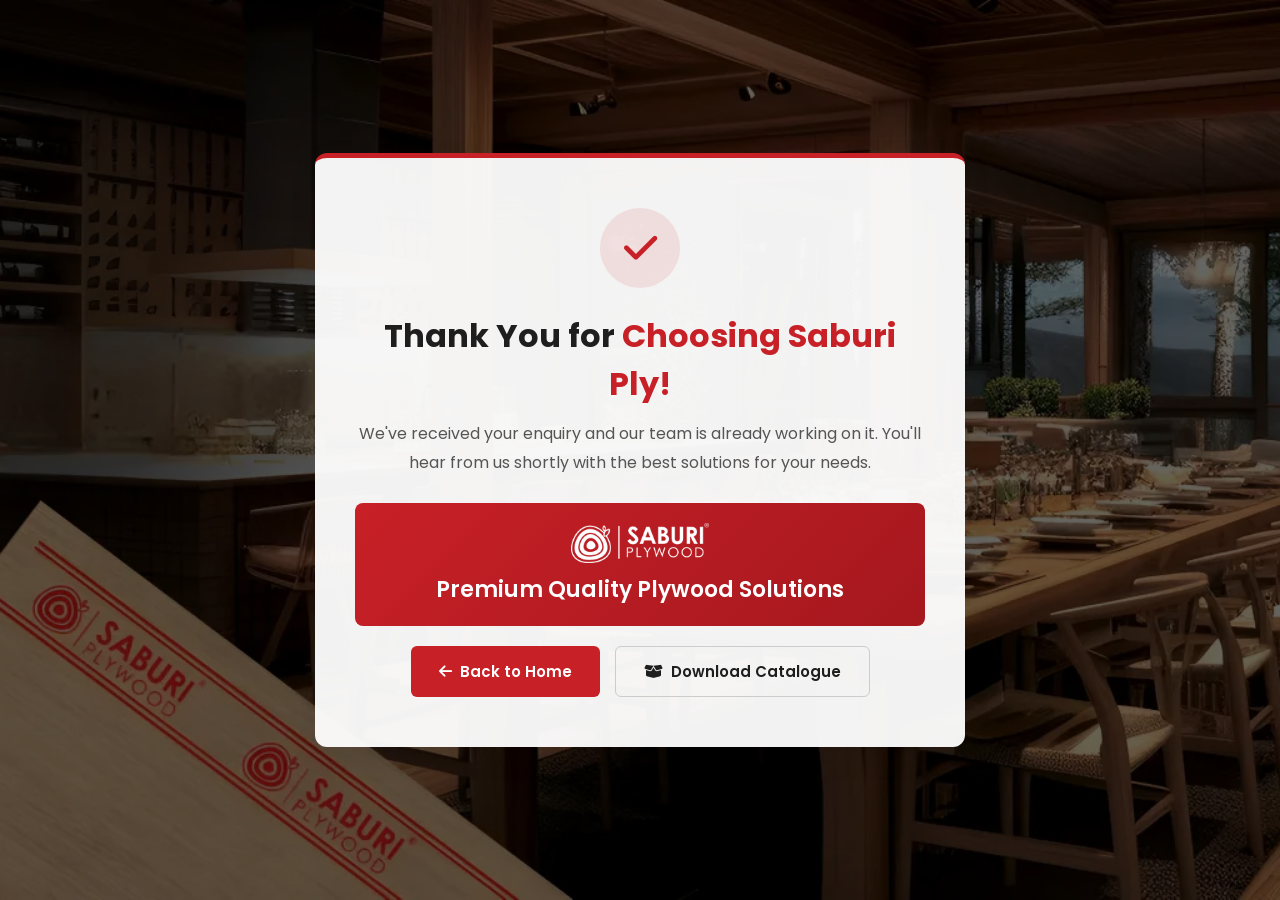
<file: thank-you.html>
<!DOCTYPE html>
<html lang="en">
<head>
  <meta charset="UTF-8" />
  <meta name="viewport" content="width=device-width, initial-scale=1.0" />
  <title>Thank You - Saburi Ply</title>
  <!-- Google Fonts -->
  <link rel="preconnect" href="https://fonts.googleapis.com" />
  <link rel="preconnect" href="https://fonts.gstatic.com" crossorigin />
  <link href="https://fonts.googleapis.com/css2?family=Poppins:wght@400;500;600;700&display=swap" rel="stylesheet" />
  <!-- Font Awesome for Icons -->
  <link rel="stylesheet" href="https://cdnjs.cloudflare.com/ajax/libs/font-awesome/6.5.1/css/all.min.css" />

  <style>
    :root {
      --primary-red: #c82027;
      --dark-red: #a5181e;
      --text-dark: #1e1e1e;
      --text-muted: #555555;
      --bg-light: #f9f9f9;
      --border-color: #e5e5e5;
    }

    * {
      margin: 0;
      padding: 0;
      box-sizing: border-box;
      font-family: "Poppins", sans-serif;
    }

    body {
      background: url('assets/img/main-hero-banner.webp') no-repeat center center fixed;
      background-size: cover;
      color: var(--text-dark);
      display: flex;
      flex-direction: column;
      min-height: 100vh;
      position: relative;
    }

    body::before {
      content: '';
      position: absolute;
      top: 0;
      left: 0;
      width: 100%;
      height: 100%;
      background-color: rgba(0, 0, 0, 0.6);
      z-index: -1;
    }

    /* Header */
    header {
      background-color: #ffffff;
      padding: 16px 5%;
      box-shadow: 0 2px 10px rgba(0, 0, 0, 0.06);
      display: flex;
      justify-content: space-between;
      align-items: center;
      position: sticky;
      top: 0;
      z-index: 100;
    }

    .logo {
      display: flex;
      align-items: center;
      text-decoration: none;
      gap: 10px;
    }

    .logo-icon {
      width: 40px;
      height: 40px;
      border-radius: 50%;
      border: 3px solid var(--primary-red);
      display: flex;
      align-items: center;
      justify-content: center;
      color: var(--primary-red);
      font-weight: 700;
      font-size: 18px;
    }

    .logo-text {
      display: flex;
      flex-direction: column;
      border-left: 2px solid var(--primary-red);
      padding-left: 10px;
    }

    .logo-text span:first-child {
      color: var(--primary-red);
      font-size: 20px;
      font-weight: 700;
      line-height: 1.1;
      letter-spacing: 0.5px;
    }

    .logo-text span:last-child {
      color: var(--text-dark);
      font-size: 11px;
      font-weight: 600;
      letter-spacing: 1.5px;
    }

    .header-phone {
      display: flex;
      align-items: center;
      gap: 8px;
      background-color: var(--primary-red);
      color: #ffffff;
      text-decoration: none;
      padding: 10px 18px;
      border-radius: 6px;
      font-size: 14px;
      font-weight: 500;
      transition: background 0.3s ease;
    }

    .header-phone:hover {
      background-color: var(--dark-red);
    }

    /* Main Thank You Section */
    main {
      flex: 1;
      display: flex;
      align-items: center;
      justify-content: center;
      padding: 60px 20px;
    }

    .thank-you-card {
      background: rgba(255, 255, 255, 0.95);
      max-width: 650px;
      width: 100%;
      padding: 50px 40px;
      border-radius: 12px;
      box-shadow: 0 10px 30px rgba(0, 0, 0, 0.07);
      text-align: center;
      border-top: 5px solid var(--primary-red);
    }

    .check-circle {
      width: 80px;
      height: 80px;
      background-color: rgba(200, 32, 39, 0.1);
      color: var(--primary-red);
      border-radius: 50%;
      display: flex;
      align-items: center;
      justify-content: center;
      font-size: 38px;
      margin: 0 auto 24px;
      animation: scaleUp 0.5s ease-out;
    }

    @keyframes scaleUp {
      0% {
        transform: scale(0.6);
        opacity: 0;
      }
      100% {
        transform: scale(1);
        opacity: 1;
      }
    }

    .thank-you-card h1 {
      font-size: 32px;
      font-weight: 700;
      color: var(--text-dark);
      margin-bottom: 12px;
    }

    .thank-you-card h1 span {
      color: var(--primary-red);
    }

    .thank-you-card p {
      font-size: 16px;
      color: var(--text-muted);
      line-height: 1.8;
      margin-bottom: 25px;
    }

    .info-box {
      background-color: var(--bg-light);
      border: 1px solid var(--border-color);
      border-radius: 8px;
      padding: 18px 20px;
      margin-bottom: 30px;
      display: flex;
      flex-wrap: wrap;
      justify-content: center;
      gap: 24px;
      font-size: 14px;
    }

    .info-item {
      display: flex;
      align-items: center;
      gap: 8px;
      color: var(--text-dark);
      font-weight: 500;
    }

    .info-item i {
      color: var(--primary-red);
    }

    .thank-you-banner {
      background: linear-gradient(135deg, var(--primary-red), var(--dark-red));
      padding: 20px;
      border-radius: 8px;
      margin: 20px 0;
      display: flex;
      align-items: center;
      justify-content: center;
      flex-direction: column;
      gap: 10px;
      color: white;
    }

    .thank-you-banner h2 {
      font-size: 22px;
      font-weight: 600;
      margin: 0;
    }

    .banner-logo {
      height: 40px;
      filter: brightness(0) invert(1);
    }

    .action-buttons {
      display: flex;
      justify-content: center;
      gap: 15px;
      flex-wrap: wrap;
    }

    .btn-primary {
      background-color: var(--primary-red);
      color: #ffffff;
      text-decoration: none;
      padding: 13px 28px;
      border-radius: 6px;
      font-weight: 600;
      font-size: 15px;
      display: inline-flex;
      align-items: center;
      gap: 8px;
      transition: all 0.3s ease;
    }

    .btn-primary:hover {
      background-color: var(--dark-red);
      transform: translateY(-2px);
    }

    .btn-outline {
      background-color: transparent;
      color: var(--text-dark);
      border: 1.5px solid #cccccc;
      text-decoration: none;
      padding: 13px 28px;
      border-radius: 6px;
      font-weight: 600;
      font-size: 15px;
      display: inline-flex;
      align-items: center;
      gap: 8px;
      transition: all 0.3s ease;
    }

    .btn-outline:hover {
      border-color: var(--primary-red);
      color: var(--primary-red);
    }

    /* Footer */
    footer {
      background-color: #161616;
      color: #cccccc;
      padding: 24px 5%;
      text-align: center;
      font-size: 13px;
    }

    footer .footer-links {
      margin-bottom: 10px;
    }

    footer a {
      color: #ffffff;
      text-decoration: none;
      margin: 0 10px;
    }

    footer a:hover {
      color: var(--primary-red);
    }

    @media (max-width: 576px) {
      .thank-you-card {
        padding: 36px 22px;
      }
      .thank-you-card h1 {
        font-size: 26px;
      }
      .thank-you-banner h2 {
        font-size: 18px;
      }
      .header-phone span {
        display: none;
      }
    }
  </style>
</head>
<body>

  <!-- Main Content -->
  <main>
    <div class="thank-you-card">
      <div class="check-circle">
        <i class="fa-solid fa-check"></i>
      </div>

      <h1>Thank You for <span>Choosing Saburi Ply!</span></h1>
      <p class="thank-you-message">
        We've received your enquiry and our team is already working on it. You'll hear from us shortly with the best solutions for your needs.
      </p>

      <div class="thank-you-banner">
        <img src="assets/img/logo.webp" alt="Saburi Ply Logo" class="banner-logo">
        <h2>Premium Quality Plywood Solutions</h2>
      </div>

      <div class="action-buttons">
        <a href="https://www.saburiply.com/" class="btn-primary">
          <i class="fa-solid fa-arrow-left"></i> Back to Home
        </a>
        <a href="Saburi%20Plywood%20Catalogue_New.pdf" download="Saburi Plywood Catalogue.pdf" class="btn-outline">
          <i class="fa-solid fa-box-open"></i> Download Catalogue
        </a>
      </div>
    </div>
  </main>

</body>
</html>
</file>
